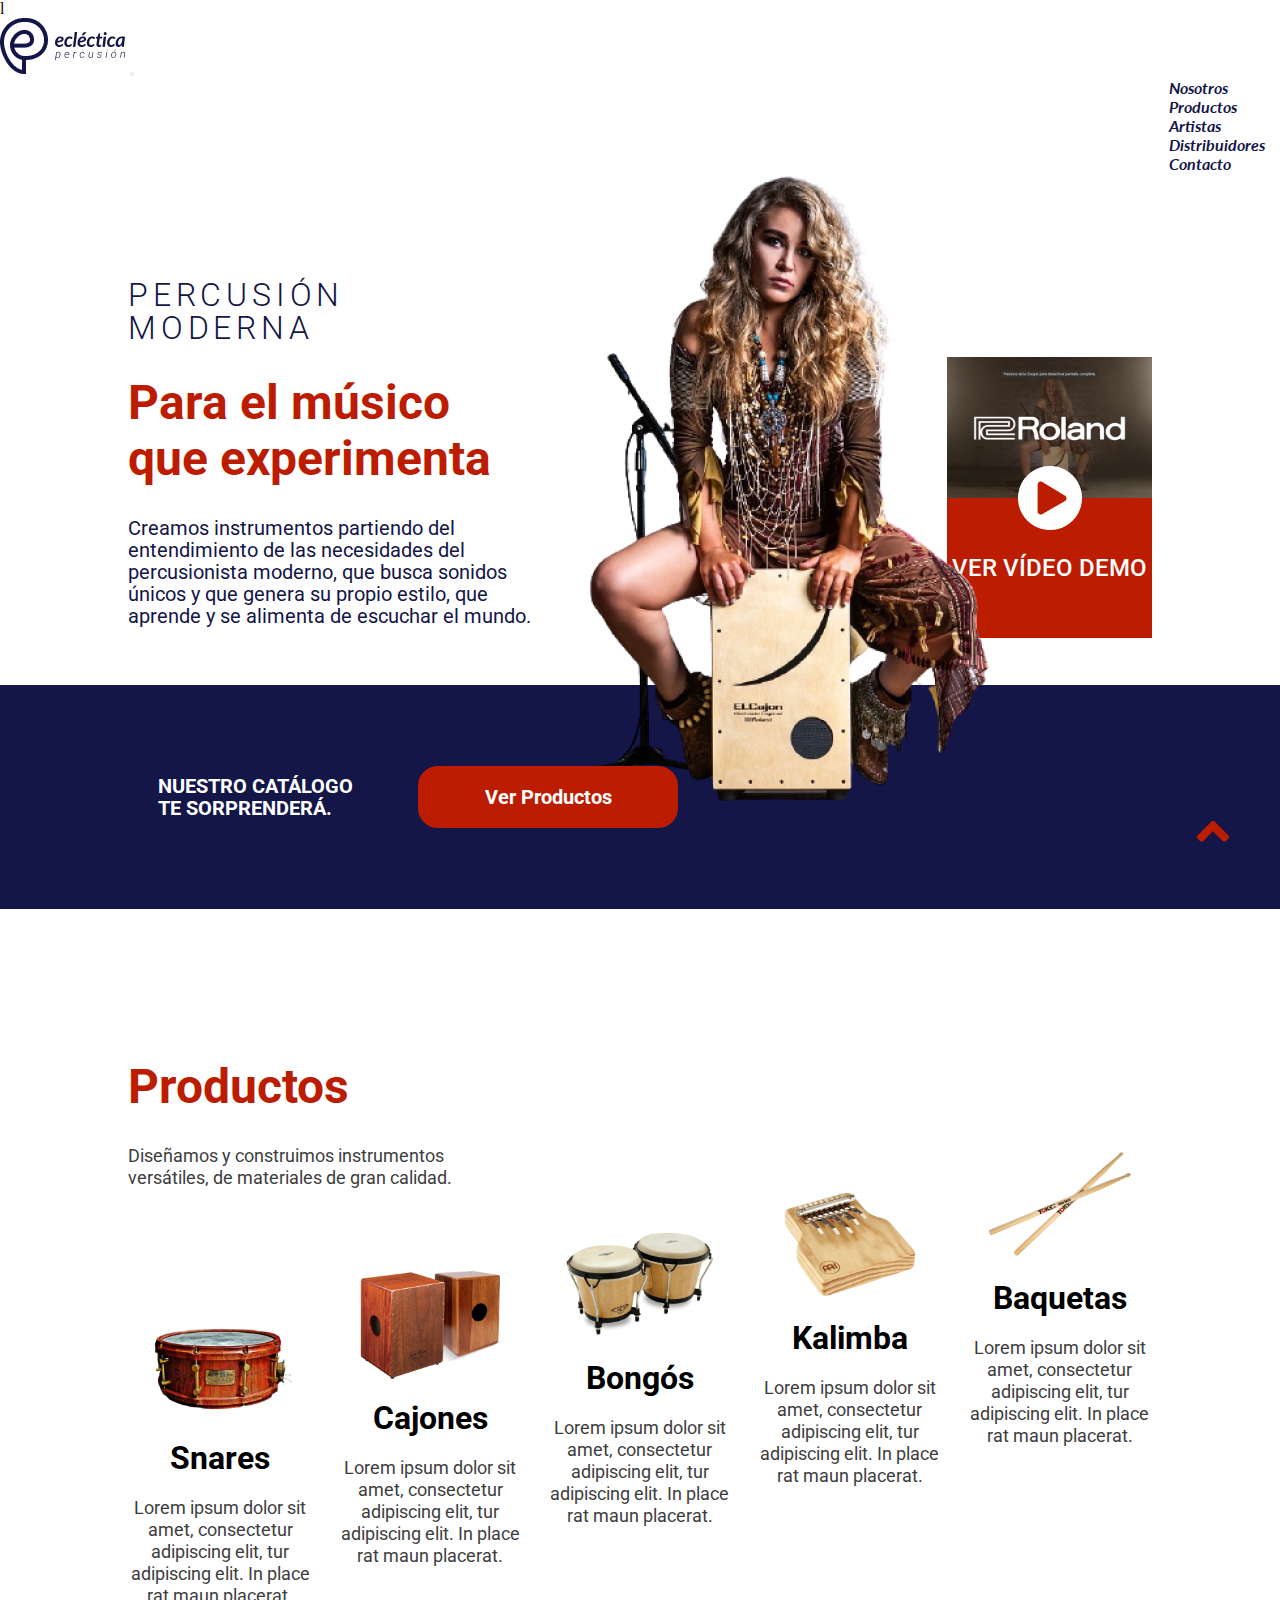
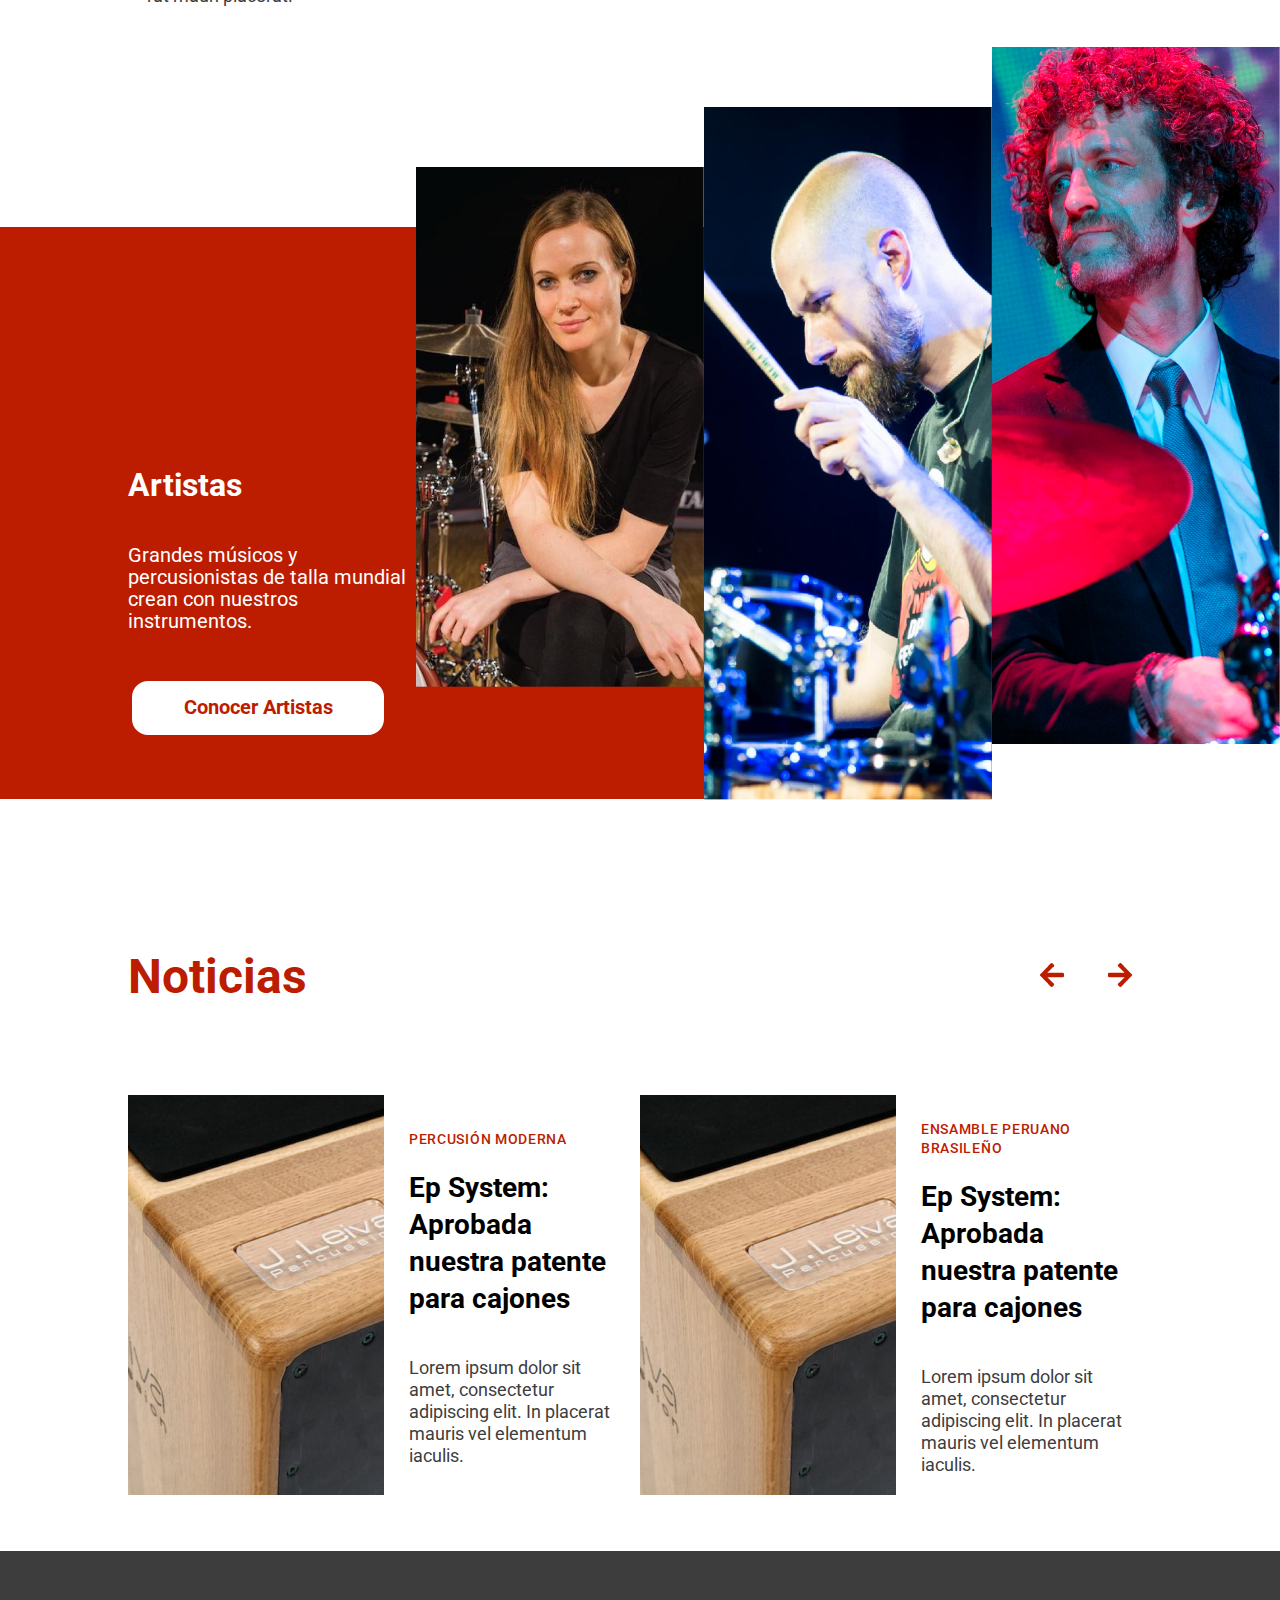
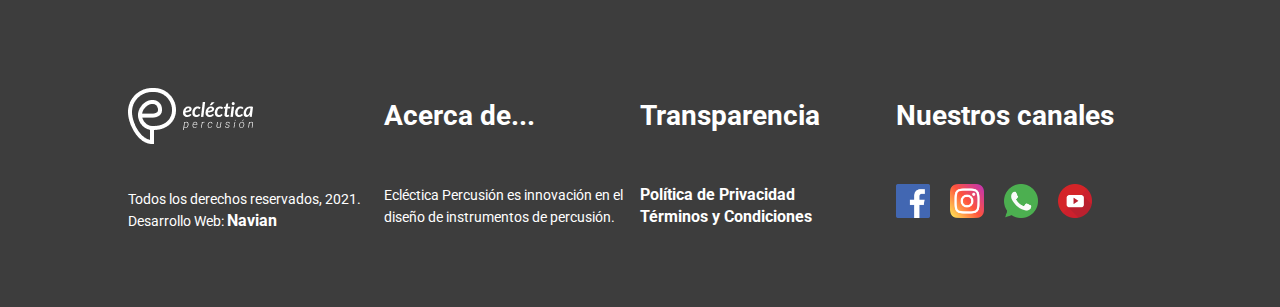
<file: index.html>
<!DOCTYPE html>
<html lang="es">
<head>
    <meta charset="UTF-8">
    <meta http-equiv="X-UA-Compatible" content="IE=edge">
    <meta name="viewport" content="width=device-width, initial-scale=1.0">
    <title>Ecléctica Percusión</title>
    <link rel="stylesheet" href="./CSS/style.css" type="text/css">
    <link rel="stylesheet" href="./CSS/responsive.css" type="text/css">
    <link rel="preconnect" href="https://fonts.googleapis.com">
    <link rel="preconnect" href="https://fonts.gstatic.com" crossorigin>
    <link href="https://fonts.googleapis.com/css2?family=Lato:ital,wght@0,100;0,300;0,400;0,700;0,900;1,100;1,300;1,400;1,700;1,900&family=Roboto:ital,wght@0,300;0,400;0,500;0,700;0,900;1,300;1,400;1,500;1,700;1,900&display=swap" rel="stylesheet">
    <link href="https://cdn.jsdelivr.net/npm/bootstrap@5.1.1/dist/css/bootstrap.min.css" rel="stylesheet" integrity="sha384-F3w7mX95PdgyTmZZMECAngseQB83DfGTowi0iMjiWaeVhAn4FJkqJByhZMI3AhiU" crossorigin="anonymous">l
</head>

<body>

    <!-- Cabecera -->
   <header>
        <nav class="navbar navbar-expand-lg">
            <div class="container">
                <a class="navbar-brand" href="#">
                    <img src="./Images/logo-eclecticapercusion.png" alt="Ecléctica Percusión">
                </a>

                <button class="navbar-toggler" type="button" data-bs-toggle="collapse" data-bs-target="#navbarNav" aria-controls="navbarNav" aria-expanded="false" aria-label="Toggle navigation">
                    <span class="navbar-toggler-icon"></span>
                </button>

                <div class="collapse navbar-collapse menu" id="navbarNav">
                    <ul class="navbar-nav">
                        <li class="nav-item">
                             <a class="nav-link mouse" href="./nosotros.html">Nosotros</a>
                        </li>
             
                        <li class="nav-item">
                            <a class="nav-link mouse" href="./productos.html">Productos</a>
                        </li>
                    
                        <li class="nav-item">
                            <a class="nav-link mouse" href="./artistas.html">Artistas</a>
                        </li>

                        <li class="nav-item">
                            <a class="nav-link mouse" href="./distribuidores.html">Distribuidores</a>
                        </li>

                        <li class="nav-item">
                            <a class="nav-link mouse" href="./contacto.html">Contacto</a>
                        </li>
                    </ul>
                </div>
            </div>
        </nav>
   </header>

  
    <!-- Empieza el contenido -->

    <main>
        <section class="intro">

            <div class="saludo">
                <h1>Percusión Moderna</h1>
                <h2>Para el músico <br> que experimenta</h2>
                <p class="textUno">Creamos instrumentos partiendo del entendimiento de las necesidades del percusionista moderno, que busca sonidos únicos y que genera su propio estilo, que aprende y se alimenta de escuchar el mundo.</p>
            </div>

            <div class="heidi">
                <img src="./Images/heidijubert-home.png" alt="Heidi Jubert en Ecléctica Percusión">
            </div>
                
            <div class="videoDemo">
                <div>
                    <img class="captureVideo" src="./Images/VIDEO-HOME.png" alt="Vídeo Heidi">
                </div>

                <div>
                    <img class="playBoton" src="./Images/play-videodemo.png" alt="Play vídeo demo">
                </div>

                <div class="boxRedDemo">
                    <p class="txtDemo">Ver vídeo demo</p>
                </div>
            </div>

        </section>

        <section class="backBotonera">
            <div class="botoneraHome">
                <p class="callBoton">Nuestro catálogo te sorprenderá.</p>
                <button class="bNaranja"></a> Ver Productos </button>
            </div>
        </section>

        <SECt>
            <div class="container"></div>
        </SECt>


<!-- Productos Home -->
        <section class="prodSection">
            <div>
                <h2>Productos</h2>
                <p class="textProd">Diseñamos y construimos instrumentos versátiles, de materiales de gran calidad.</p>
            </div>
        </section>

        <section class="listaProductos">
            <div class="tarola">
                <img class="iTarola" src="./Images/snare-home 1product-single-home.png" alt="Snares">
                <h3>Snares</h3>
                <p class="pCenter">Lorem ipsum dolor sit amet, consectetur adipiscing elit, tur adipiscing elit. In place rat maun placerat.</p>
            </div>

            <div class="cajones">
                <img class="iTarola" src="./Images/Cajon-product-single-home.png" alt="Cajones">
                <h3>Cajones</h3>
                <p class="pCenter">Lorem ipsum dolor sit amet, consectetur adipiscing elit, tur adipiscing elit. In place rat maun placerat.</p>
            </div>

            <div class="bongo">
                <img class="iTarola" src="./Images/Bongo-product-single-home.png" alt="Bongó">
                <h3>Bongós</h3>
                <p class="pCenter">Lorem ipsum dolor sit amet, consectetur adipiscing elit, tur adipiscing elit. In place rat maun placerat.</p>
            </div>

            <div class="kalimba">
                <img class="iTarola" src="./Images/Kalimba-product-single-home.png" alt="Kalimba">
                <h3>Kalimba</h3>
                <p class="pCenter">Lorem ipsum dolor sit amet, consectetur adipiscing elit, tur adipiscing elit. In place rat maun placerat.</p>
            </div>

            <div class="baquetas">
                <img class="iTarola" src="./Images/Baquetas-product-single-home.png" alt="Baquetas">
                <h3>Baquetas</h3>
                <p class="pCenter">Lorem ipsum dolor sit amet, consectetur adipiscing elit, tur adipiscing elit. In place rat maun placerat.</p>
            </div>

        </section>

<!-- Sección Artistas Home -->
        <section class="artistasHome">
            <div class="gridArtistas">
                <div class="txtArtistas">
                    <h3 class="white">Artistas</h3>
                    <p class="pWhite">Grandes músicos y percusionistas de talla mundial crean con nuestros instrumentos.</p>
                    <button class="bBlanco"> Conocer Artistas</button>
                </div>

                <div class="anika">
                    <img src="./Images/ANIKA-NILES 1.png" alt="Anika">
                </div>

                <div class="benny">
                    <img src="./Images/benny-greb 1.png" alt="Benny">
                </div>

                <div class="jojo">
                    <img src="./Images/jojo-mayer 1.png" alt="jojo">
                </div>
            </div>
            
        </section>

<!-- Sección Blog  -->
        <section class="Noticias">
            <div>
                <h2>Noticias</h2>
            </div>
            <div>
                <img class="flechaIzq" src="./Images/flecha-izquierda.png" alt="flechas">
                <img class="flechaDer" src="./Images/flecha-derecha.png" alt="flechas">
            </div>
        </section>

        <section class="noticiasGrilla">
            <div class="imBlog">
                <img src="./Images/patente-blog.jpg" alt="Patente">
            </div>

            <div class="contNoticia">
                <h4>Percusión Moderna</h4>
                <h3 class="titBlogHome">Ep System: Aprobada nuestra patente para cajones</h3>
                <p>Lorem ipsum dolor sit amet, consectetur adipiscing elit. In placerat mauris vel elementum iaculis.</p>
            </div>

            <div class="imBlog">
                <img src="./Images/patente-blog.jpg" alt="Ensamble">
            </div>

            <div class="contNoticia">
                <h4>Ensamble Peruano Brasileño</h4>
                <h3 class="titBlogHome">Ep System: Aprobada nuestra patente para cajones</h3>
                <p>Lorem ipsum dolor sit amet, consectetur adipiscing elit. In placerat mauris vel elementum iaculis.</p>
            </div>

        </section>
    </main>

    <!-- Acá empieza el pie de página -->
    <footer>
        <section class="suscripcion">
            <div>
                <p>Formulario de suscripción</p>
            </div>
        </section>
        <div class="sectUp">
            <div class="arriba">
                <a href="#inicio"><img src="./Images/up.png" alt="Ir arriba"></a>
            </div>
        </div>

        <section class="footAbajo">
            <div> 
                <img class="logoFoot" src="./Images/logowhite.png" alt="">
                <p class="pWhiteFoot">Todos los derechos reservados, 2021.</p>
                <p class="pWhiteFootFinal">Desarrollo Web: <a class="navian" href="#">Navian</a></p>

            </div>
               
            <div>
                <h3 class="titFoot">Acerca de...</h3>
                <p class="pWhiteFoot">Ecléctica Percusión es innovación en el diseño de instrumentos de percusión.</p>
            </div>
             
            <div>
                <h3 class="titFoot">Transparencia</h3>
                <p class="pWhiteFoot"><a class="navian" href="#">Política de Privacidad</a></p>
                <p class="pWhiteFoot"><a class="navian" href="#">Términos y Condiciones</a></p>
            </div>   

            <div >
                <h3 class="titFoot">Nuestros canales</h3>
                <div class="social">
                    <a href="#" target="_blank" rel="noopener noreferrer"> <img class="iconFoot" src="./Images/facebook.png" alt="Facebook"></a>
                    <a href="#" target="_blank" rel="noopener noreferrer"> <img class="iconFoot" src="./Images/instagram.png" alt="Instagram"></a>
                    <a href="#" target="_blank" rel="noopener noreferrer"> <img class="iconFoot" src="./Images/whatsapp.png" alt="Whatsapp"></a>
                    <a href="#" target="_blank" rel="noopener noreferrer"> <img class="iconFoot" src="./Images/youtube.png" alt="Youtube"></a>
                </div>
            </div>
        </section>
    </footer>
    <script src="https://cdn.jsdelivr.net/npm/bootstrap@5.1.1/dist/js/bootstrap.bundle.min.js" integrity="sha384-/bQdsTh/da6pkI1MST/rWKFNjaCP5gBSY4sEBT38Q/9RBh9AH40zEOg7Hlq2THRZ" crossorigin="anonymous"></script>
</body>
</html>
</file>
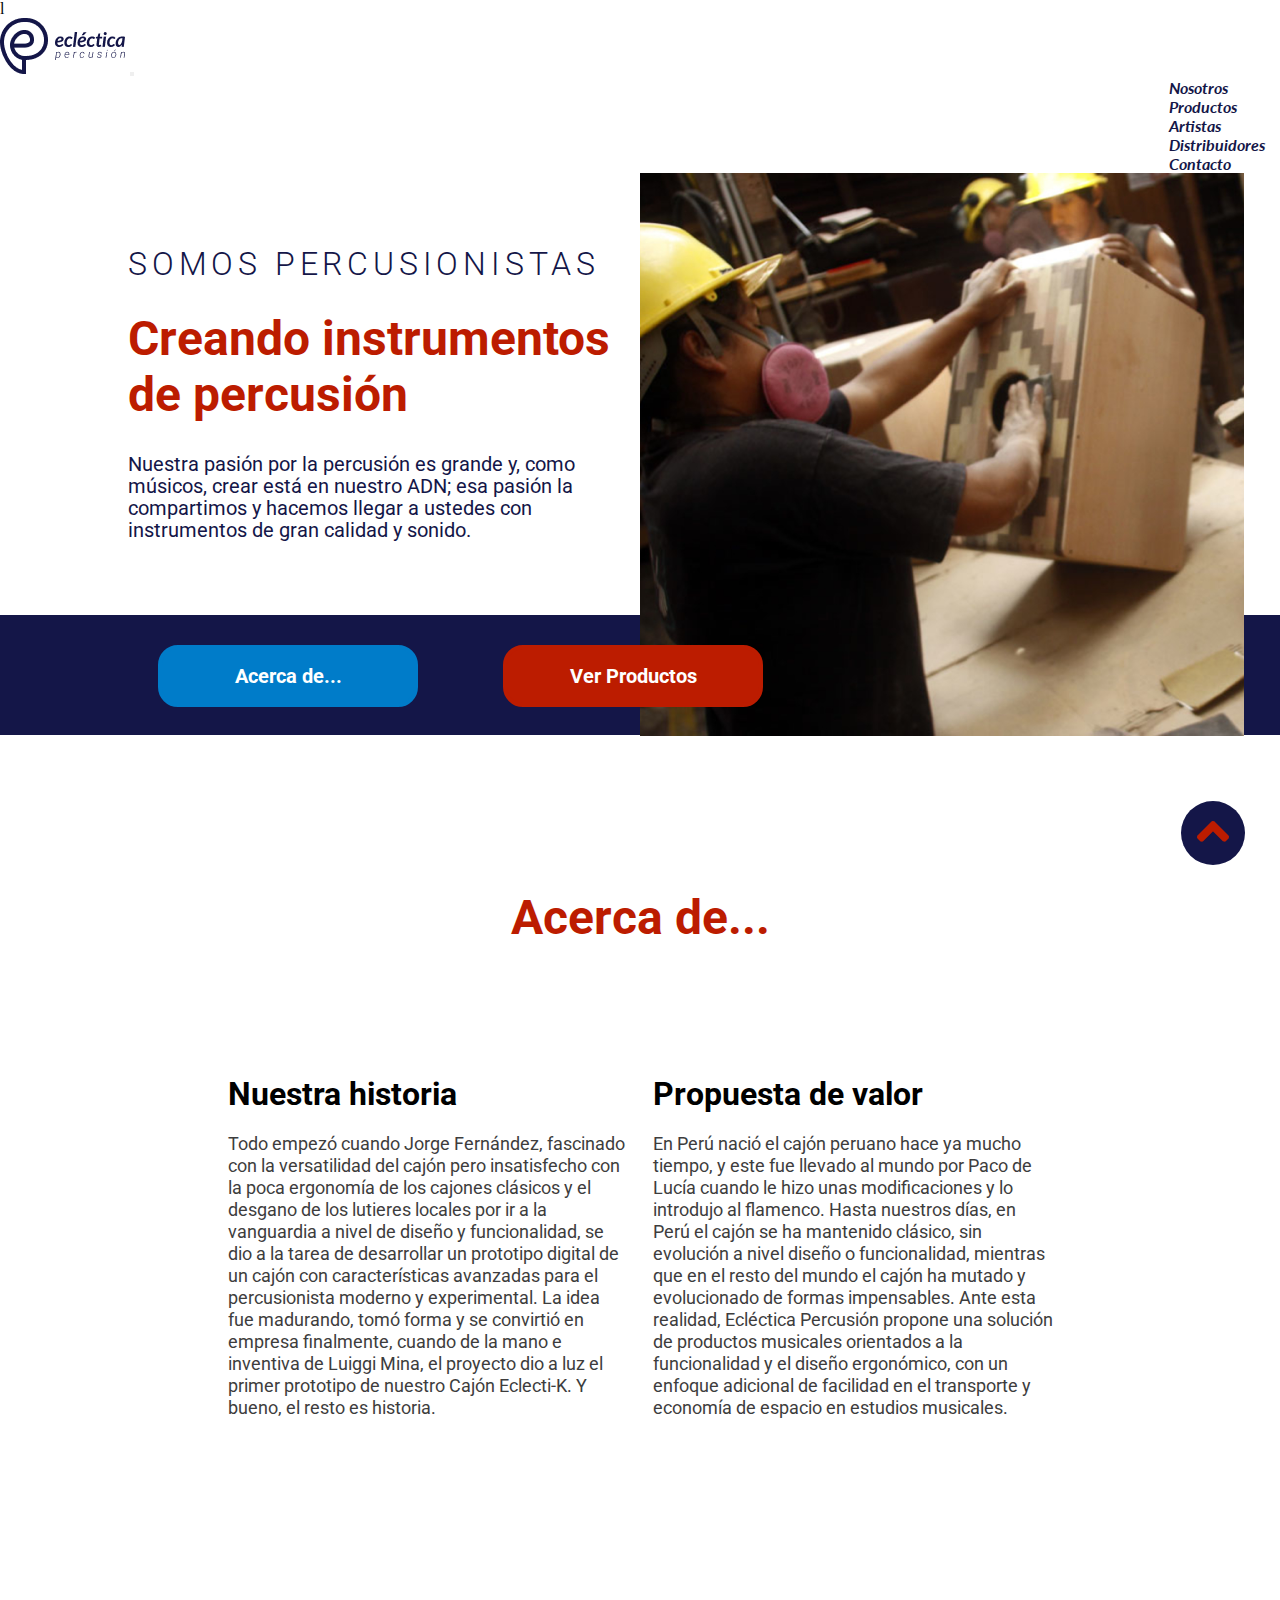
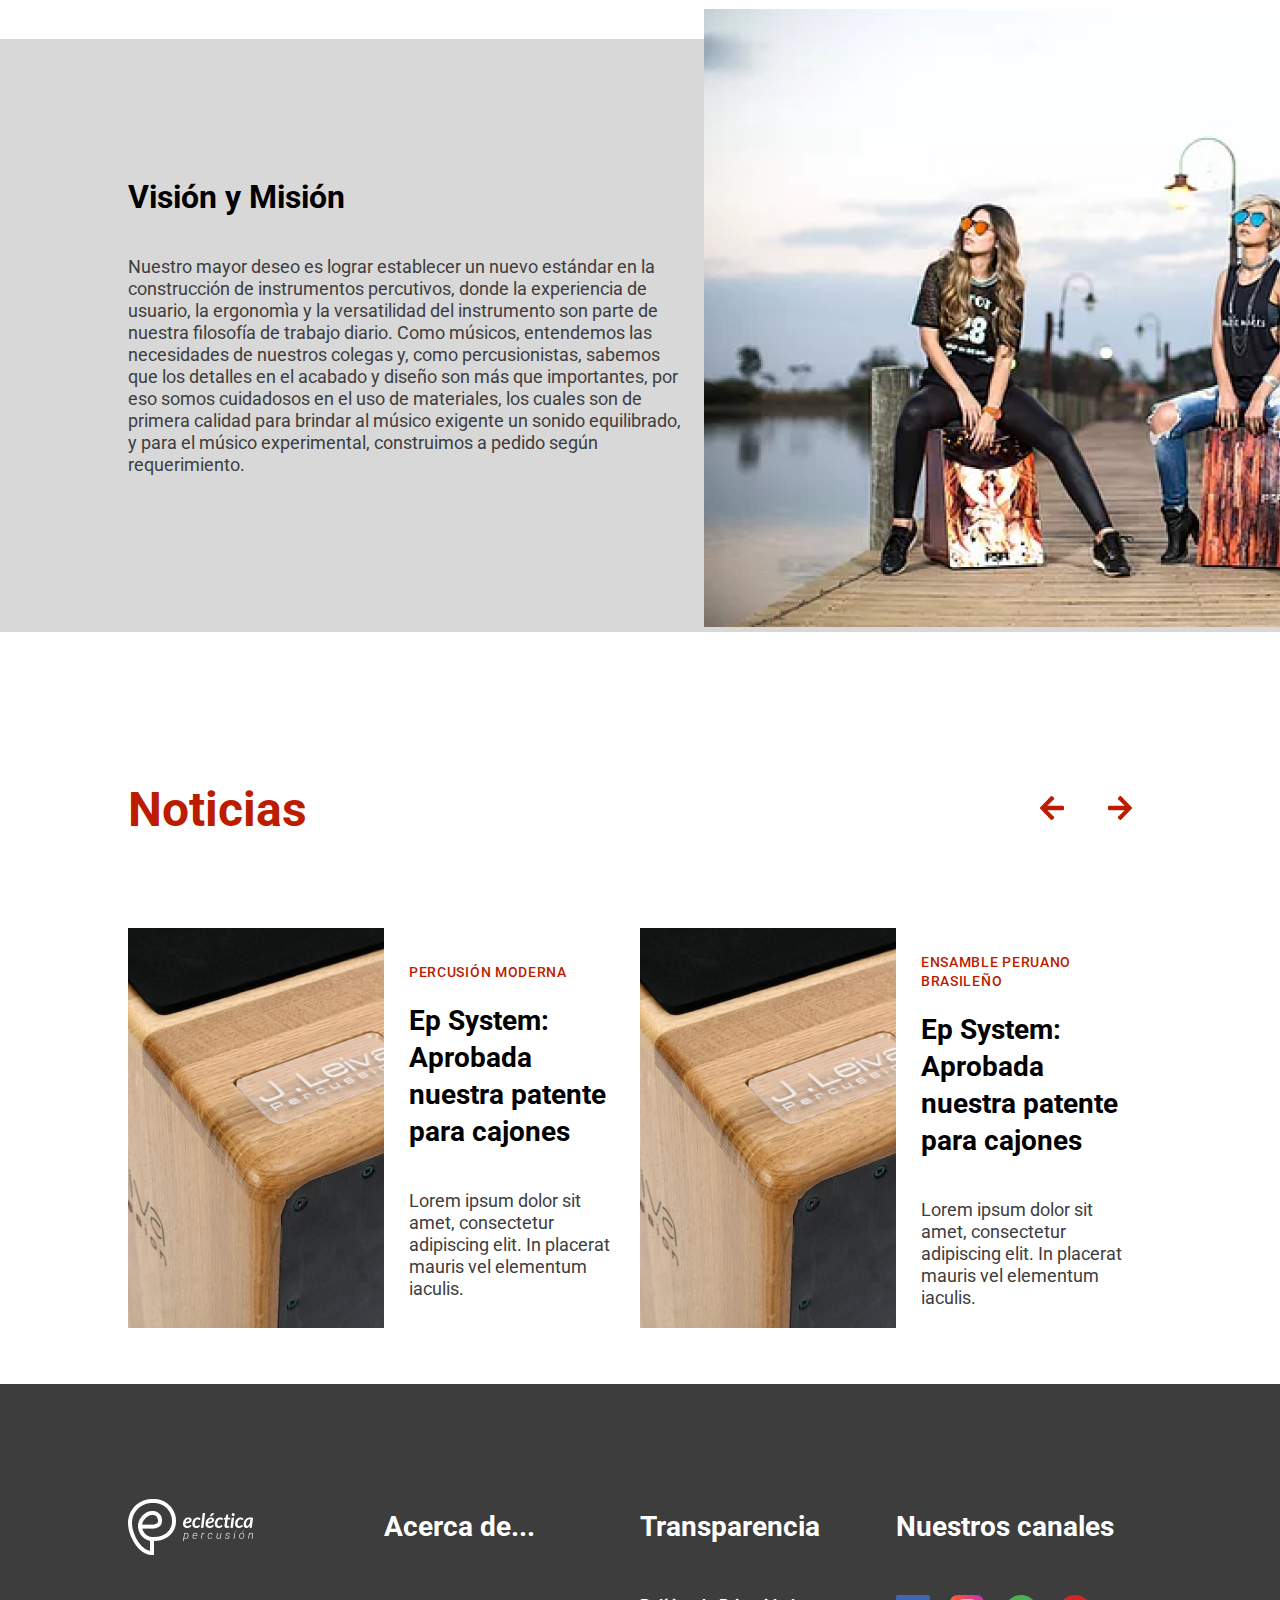
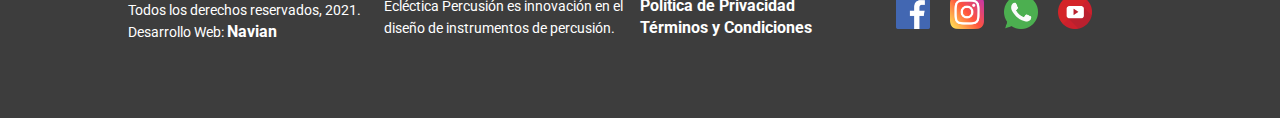
<file: artistas.html>
<!DOCTYPE html>
<html lang="es">
    <head>
        <meta charset="UTF-8">
        <meta http-equiv="X-UA-Compatible" content="IE=edge">
        <meta name="viewport" content="width=device-width, initial-scale=1.0">
        <title>Ecléctica Percusión</title>
        <link rel="stylesheet" href="./CSS/style.css" type="text/css">
        <link rel="stylesheet" href="./CSS/responsive.css" type="text/css">
        <link rel="preconnect" href="https://fonts.googleapis.com">
        <link rel="preconnect" href="https://fonts.gstatic.com" crossorigin>
        <link href="https://fonts.googleapis.com/css2?family=Lato:ital,wght@0,100;0,300;0,400;0,700;0,900;1,100;1,300;1,400;1,700;1,900&family=Roboto:ital,wght@0,300;0,400;0,500;0,700;0,900;1,300;1,400;1,500;1,700;1,900&display=swap" rel="stylesheet">
        <link href="https://cdn.jsdelivr.net/npm/bootstrap@5.1.1/dist/css/bootstrap.min.css" rel="stylesheet" integrity="sha384-F3w7mX95PdgyTmZZMECAngseQB83DfGTowi0iMjiWaeVhAn4FJkqJByhZMI3AhiU" crossorigin="anonymous">l
    </head>

<body>

    <!-- Cabecera -->
    <header>
        <nav class="navbar navbar-expand-lg">
            <div class="container">
                <a class="navbar-brand" href="./index.html">
                    <img src="./Images/logo-eclecticapercusion.png" alt="Ecléctica Percusión">
                </a>

                <button class="navbar-toggler" type="button" data-bs-toggle="collapse" data-bs-target="#navbarNav" aria-controls="navbarNav" aria-expanded="false" aria-label="Toggle navigation">
                    <span class="navbar-toggler-icon"></span>
                </button>

                <div class="collapse navbar-collapse menu" id="navbarNav">
                    <ul class="navbar-nav">
                        <li class="nav-item">
                             <a class="nav-link active mouse" aria-current="page" href="./nosotros.html">Nosotros</a>
                        </li>
             
                        <li class="nav-item">
                            <a class="nav-link mouse" href="./productos.html">Productos</a>
                        </li>
                    
                        <li class="nav-item">
                            <a class="nav-link mouse" href="./artistas.html">Artistas</a>
                        </li>

                        <li class="nav-item">
                            <a class="nav-link mouse" href="./distribuidores.html">Distribuidores</a>
                        </li>

                        <li class="nav-item">
                            <a class="nav-link mouse" href="./contacto.html">Contacto</a>
                        </li>
                    </ul>
                </div>
            </div>
        </nav>
   </header>

    <!-- Empieza el contenido -->

    <main>
        <section class="nosIntro">

            <div class="saludoNos">
                <h1>Somos percusionistas</h1>
                <h2>Creando instrumentos de percusión</h2>
                <p class="textUno">Nuestra pasión por la percusión es grande y, como músicos, crear está en nuestro ADN; esa pasión la compartimos y hacemos llegar a ustedes con instrumentos de gran calidad y sonido.</p>
            </div>

            <div class="portadaNos">
                <img src="./Images/nosotros-portada.png" alt="Somos Percusionistas">
            </div>
                
        </section>

        <section class="backAzulNos">
            <div class="botoneraNos">
                <button class="bCeleste"></a> Acerca de... </button>
                <button class="bNaranja"></a> Ver Productos </button>
            </div>
        </section>

        <SECt>
            <div class="container"></div>
        </SECt>


<!-- Productos Home -->
        <section class="acercaSection">
            <div>
                <h2 class="acerca">Acerca de...</h2>
            </div>
        </section>

        <section class="acercaDatos">
            <div>
                <h3 class="nos">Nuestra historia</h3>
                <p class="textProd">Todo empezó cuando Jorge Fernández, fascinado con la versatilidad del cajón pero insatisfecho con la poca ergonomía de los cajones clásicos y el desgano de los lutieres locales por ir a la vanguardia a nivel de diseño y funcionalidad, se dio a la tarea de desarrollar un prototipo digital de un cajón con características avanzadas para el percusionista moderno y experimental.
                La idea fue madurando, tomó forma y se convirtió en empresa finalmente, cuando de la mano e inventiva de Luiggi Mina, el proyecto dio a luz el primer prototipo de nuestro Cajón Eclecti-K. Y bueno, el resto es historia.</p>
            </div>
            <div>
                <h3 class="nos">Propuesta de valor</h3>
                <p class="textProd">En Perú nació el cajón peruano hace ya mucho tiempo, y este fue llevado al mundo por Paco de Lucía cuando le hizo unas modificaciones y lo introdujo al flamenco. Hasta nuestros días, en Perú el cajón se ha mantenido clásico, sin evolución a nivel diseño o funcionalidad, mientras que en el resto del mundo el cajón ha mutado y evolucionado de formas impensables.
                Ante esta realidad, Ecléctica Percusión propone una solución de productos musicales orientados a la funcionalidad y el diseño ergonómico, con un enfoque adicional de facilidad en el transporte y economía de espacio en estudios musicales.</p>
            </div>
            

        </section>

<!-- Sección Artistas Home -->
        <section class="sectVm">
            <div class="gridVm">
                <div class="txtVm">
                    <h3>Visión y Misión</h3>
                    <p class="textVm">Nuestro mayor deseo es lograr establecer un nuevo estándar en la construcción de instrumentos percutivos, donde la experiencia de usuario, la ergonomìa y la versatilidad del instrumento son parte de nuestra filosofía de trabajo diario.
                    Como músicos, entendemos las necesidades de nuestros colegas y, como percusionistas, sabemos que los detalles en el acabado y diseño son más que importantes, por eso somos cuidadosos en el uso de materiales, los cuales son de primera calidad para brindar al músico exigente un sonido equilibrado, y para el músico experimental, construimos a pedido según requerimiento.</p>
                </div>

                <div class="imgVM">
                    <img src="./Images/imgVM.png" alt="Visión y Misión">
                </div>

            </div>
            
        </section>

<!-- Sección Blog  -->
        <section class="Noticias">
            <div>
                <h2>Noticias</h2>
            </div>
            <div>
                <img class="flechaIzq" src="./Images/flecha-izquierda.png" alt="flechas">
                <img class="flechaDer" src="./Images/flecha-derecha.png" alt="flechas">
            </div>
        </section>

        <section class="noticiasGrilla">
            <div class="imBlog">
                <img src="./Images/patente-blog.jpg" alt="Patente">
            </div>

            <div class="contNoticia">
                <h4>Percusión Moderna</h4>
                <h3 class="titBlogHome">Ep System: Aprobada nuestra patente para cajones</h3>
                <p>Lorem ipsum dolor sit amet, consectetur adipiscing elit. In placerat mauris vel elementum iaculis.</p>
            </div>

            <div class="imBlog">
                <img src="./Images/patente-blog.jpg" alt="Ensamble">
            </div>

            <div class="contNoticia">
                <h4>Ensamble Peruano Brasileño</h4>
                <h3 class="titBlogHome">Ep System: Aprobada nuestra patente para cajones</h3>
                <p>Lorem ipsum dolor sit amet, consectetur adipiscing elit. In placerat mauris vel elementum iaculis.</p>
            </div>

        </section>
    </main>

    <!-- Acá empieza el pie de página -->
    <footer>
        <div class="sectUp">
            <div class="arriba">
                <a href="#inicio"><img src="./Images/up.png" alt="Ir arriba"></a>
            </div>
        </div>

       <section class="footAbajo">
            <div> 
                <img class="logoFoot" src="./Images/logowhite.png" alt="">
                <p class="pWhiteFoot">Todos los derechos reservados, 2021.</p>
                <p class="pWhiteFootFinal">Desarrollo Web: <a class="navian" href="#">Navian</a></p>

            </div>
               
            <div>
                <h3 class="titFoot">Acerca de...</h3>
                <p class="pWhiteFoot">Ecléctica Percusión es innovación en el diseño de instrumentos de percusión.</p>
            </div>
             
            <div>
                <h3 class="titFoot">Transparencia</h3>
                <p class="pWhiteFoot"><a class="navian" href="#">Política de Privacidad</a></p>
                <p class="pWhiteFoot"><a class="navian" href="#">Términos y Condiciones</a></p>
            </div>   

            <div >
                <h3 class="titFoot">Nuestros canales</h3>
                <div class="social">
                    <a href="#" target="_blank" rel="noopener noreferrer"> <img class="iconFoot" src="./Images/facebook.png" alt="Facebook"></a>
                    <a href="#" target="_blank" rel="noopener noreferrer"> <img class="iconFoot" src="./Images/instagram.png" alt="Instagram"></a>
                    <a href="#" target="_blank" rel="noopener noreferrer"> <img class="iconFoot" src="./Images/whatsapp.png" alt="Whatsapp"></a>
                    <a href="#" target="_blank" rel="noopener noreferrer"> <img class="iconFoot" src="./Images/youtube.png" alt="Youtube"></a>
                </div>
            </div>
        </section>
    </footer>
    <script src="https://cdn.jsdelivr.net/npm/bootstrap@5.1.1/dist/js/bootstrap.bundle.min.js" integrity="sha384-/bQdsTh/da6pkI1MST/rWKFNjaCP5gBSY4sEBT38Q/9RBh9AH40zEOg7Hlq2THRZ" crossorigin="anonymous"></script>
</body>
</html>
</file>
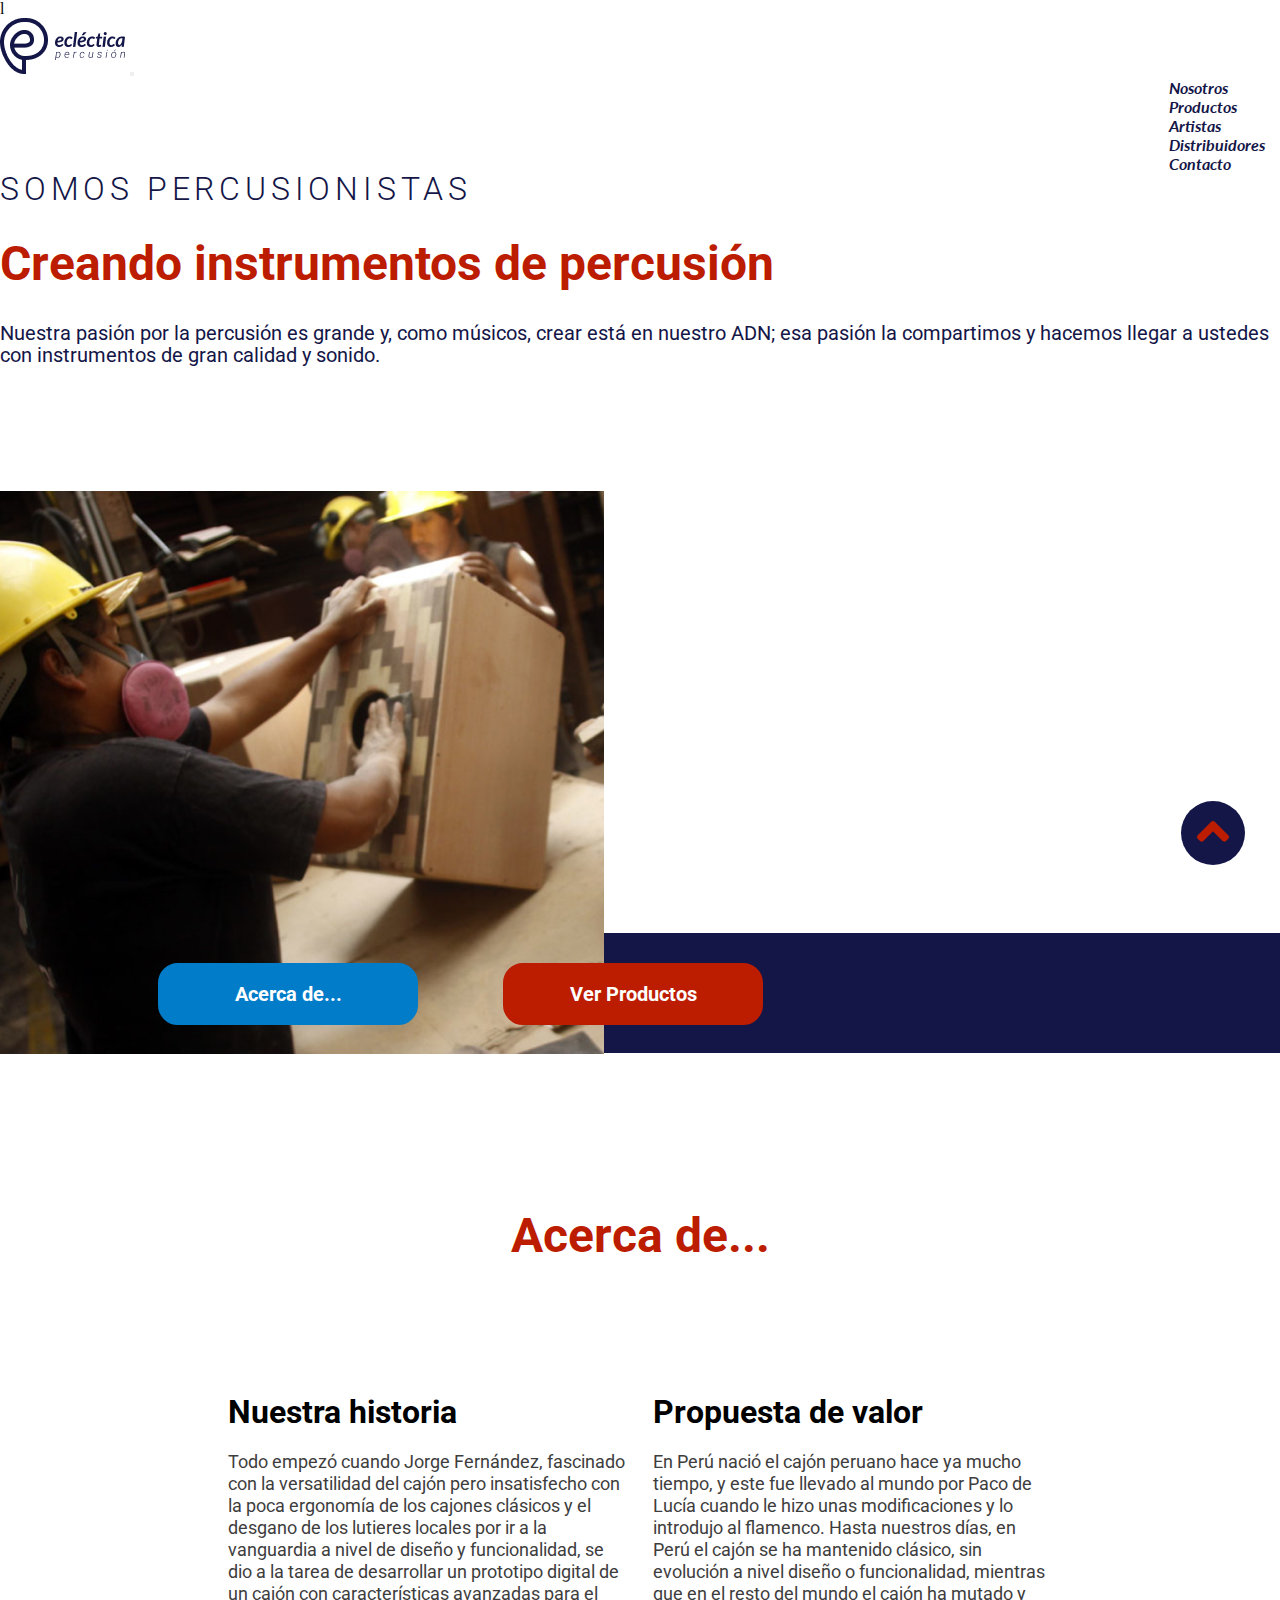
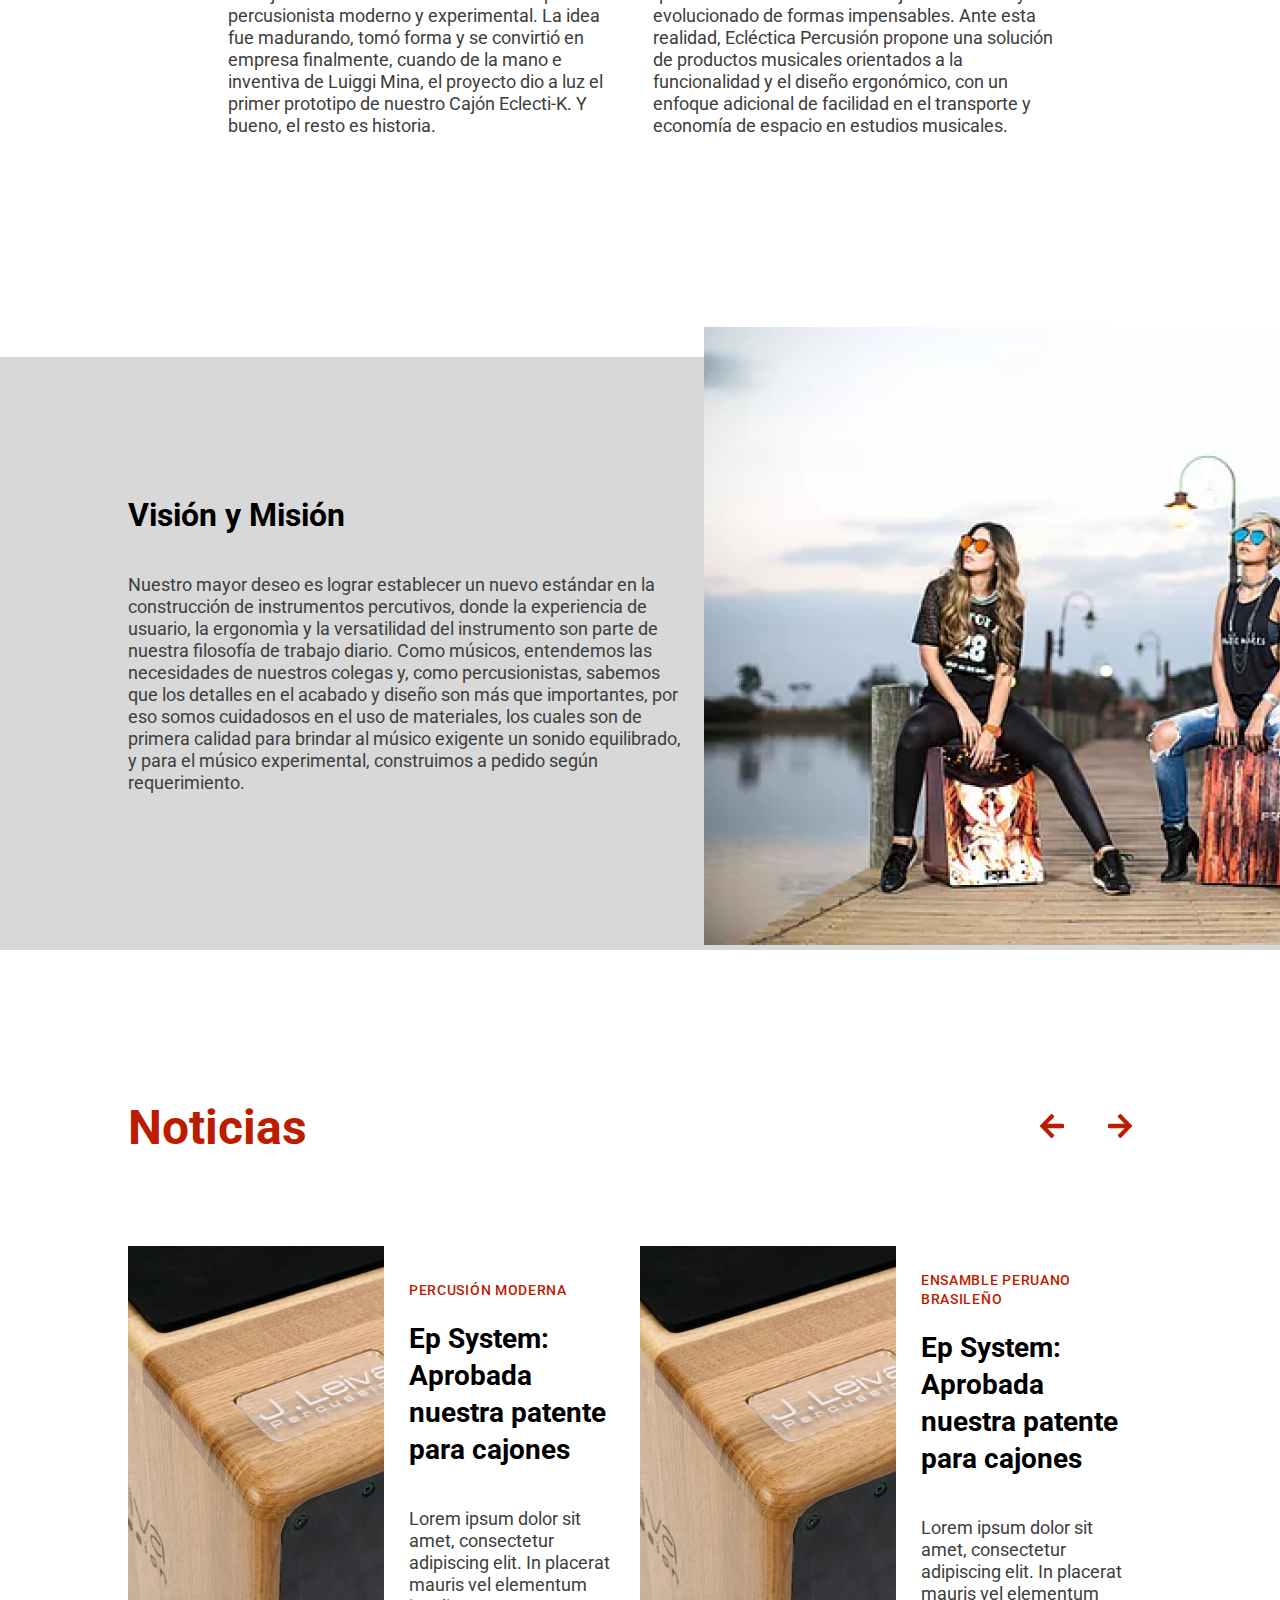
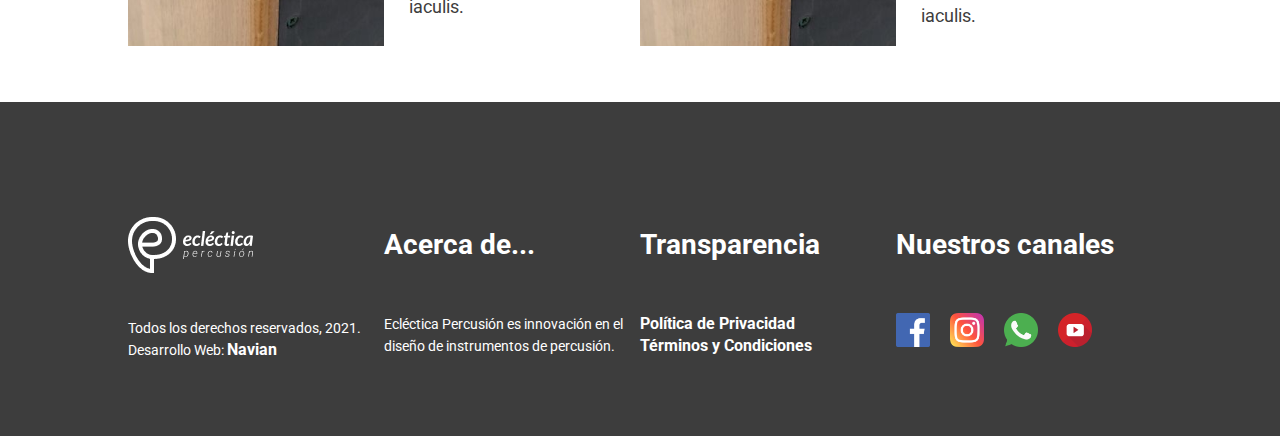
<file: nosotros.html>
<!DOCTYPE html>
<html lang="es">
    <head>
        <meta charset="UTF-8">
        <meta http-equiv="X-UA-Compatible" content="IE=edge">
        <meta name="viewport" content="width=device-width, initial-scale=1.0">
        <title>Ecléctica Percusión</title>
        <link rel="stylesheet" href="./CSS/style.css" type="text/css">
        <link rel="stylesheet" href="./CSS/responsive.css" type="text/css">
        <link rel="preconnect" href="https://fonts.googleapis.com">
        <link rel="preconnect" href="https://fonts.gstatic.com" crossorigin>
        <link href="https://fonts.googleapis.com/css2?family=Lato:ital,wght@0,100;0,300;0,400;0,700;0,900;1,100;1,300;1,400;1,700;1,900&family=Roboto:ital,wght@0,300;0,400;0,500;0,700;0,900;1,300;1,400;1,500;1,700;1,900&display=swap" rel="stylesheet">
        <link href="https://cdn.jsdelivr.net/npm/bootstrap@5.1.1/dist/css/bootstrap.min.css" rel="stylesheet" integrity="sha384-F3w7mX95PdgyTmZZMECAngseQB83DfGTowi0iMjiWaeVhAn4FJkqJByhZMI3AhiU" crossorigin="anonymous">l
    </head>

<body>

    <!-- Cabecera -->
    <header>
        <nav class="navbar navbar-expand-lg">
            <div class="container">
                <a class="navbar-brand" href="./index.html">
                    <img src="./Images/logo-eclecticapercusion.png" alt="Ecléctica Percusión">
                </a>

                <button class="navbar-toggler" type="button" data-bs-toggle="collapse" data-bs-target="#navbarNav" aria-controls="navbarNav" aria-expanded="false" aria-label="Toggle navigation">
                    <span class="navbar-toggler-icon"></span>
                </button>

                <div class="collapse navbar-collapse menu" id="navbarNav">
                    <ul class="navbar-nav">
                        <li class="nav-item">
                             <a class="nav-link active mouse" aria-current="page" href="./nosotros.html">Nosotros</a>
                        </li>
             
                        <li class="nav-item">
                            <a class="nav-link mouse" href="./productos.html">Productos</a>
                        </li>
                    
                        <li class="nav-item">
                            <a class="nav-link mouse" href="./artistas.html">Artistas</a>
                        </li>

                        <li class="nav-item">
                            <a class="nav-link mouse" href="./distribuidores.html">Distribuidores</a>
                        </li>

                        <li class="nav-item">
                            <a class="nav-link mouse" href="./contacto.html">Contacto</a>
                        </li>
                    </ul>
                </div>
            </div>
        </nav>
   </header>

    <!-- Empieza el contenido -->

    <main>
        <section class="container">
            <div class="row">
                <div class="col-6 col-sm-6 saludoNos">
                    <h1>Somos percusionistas</h1>
                    <h2>Creando instrumentos de percusión</h2>
                    <p class="textUno">Nuestra pasión por la percusión es grande y, como músicos, crear está en nuestro ADN; esa pasión la compartimos y hacemos llegar a ustedes con instrumentos de gran calidad y sonido.</p>
                </div>

                <div class="col-6 col-sm-6 portadaNos">
                    <img src="./Images/nosotros-portada.png" alt="Somos Percusionistas">
                </div>
            </div>    
        </section>

        <section class="backAzulNos">
            <div class="botoneraNos">
                <button class="bCeleste"></a> Acerca de... </button>
                <button class="bNaranja"></a> Ver Productos </button>
            </div>
        </section>

        <SECt>
            <div class="container"></div>
        </SECt>


<!-- Productos Home -->
        <section class="acercaSection">
            <div>
                <h2 class="acerca">Acerca de...</h2>
            </div>
        </section>

        <section class="acercaDatos">
            <div>
                <h3 class="nos">Nuestra historia</h3>
                <p class="textProd">Todo empezó cuando Jorge Fernández, fascinado con la versatilidad del cajón pero insatisfecho con la poca ergonomía de los cajones clásicos y el desgano de los lutieres locales por ir a la vanguardia a nivel de diseño y funcionalidad, se dio a la tarea de desarrollar un prototipo digital de un cajón con características avanzadas para el percusionista moderno y experimental.
                La idea fue madurando, tomó forma y se convirtió en empresa finalmente, cuando de la mano e inventiva de Luiggi Mina, el proyecto dio a luz el primer prototipo de nuestro Cajón Eclecti-K. Y bueno, el resto es historia.</p>
            </div>
            <div>
                <h3 class="nos">Propuesta de valor</h3>
                <p class="textProd">En Perú nació el cajón peruano hace ya mucho tiempo, y este fue llevado al mundo por Paco de Lucía cuando le hizo unas modificaciones y lo introdujo al flamenco. Hasta nuestros días, en Perú el cajón se ha mantenido clásico, sin evolución a nivel diseño o funcionalidad, mientras que en el resto del mundo el cajón ha mutado y evolucionado de formas impensables.
                Ante esta realidad, Ecléctica Percusión propone una solución de productos musicales orientados a la funcionalidad y el diseño ergonómico, con un enfoque adicional de facilidad en el transporte y economía de espacio en estudios musicales.</p>
            </div>
            

        </section>

<!-- Sección Artistas Home -->
        <section class="sectVm">
            <div class="gridVm">
                <div class="txtVm">
                    <h3>Visión y Misión</h3>
                    <p class="textVm">Nuestro mayor deseo es lograr establecer un nuevo estándar en la construcción de instrumentos percutivos, donde la experiencia de usuario, la ergonomìa y la versatilidad del instrumento son parte de nuestra filosofía de trabajo diario.
                    Como músicos, entendemos las necesidades de nuestros colegas y, como percusionistas, sabemos que los detalles en el acabado y diseño son más que importantes, por eso somos cuidadosos en el uso de materiales, los cuales son de primera calidad para brindar al músico exigente un sonido equilibrado, y para el músico experimental, construimos a pedido según requerimiento.</p>
                </div>

                <div class="imgVM">
                    <img src="./Images/imgVM.png" alt="Visión y Misión">
                </div>

            </div>
            
        </section>

<!-- Sección Blog  -->
        <section class="Noticias">
            <div>
                <h2>Noticias</h2>
            </div>
            <div>
                <img class="flechaIzq" src="./Images/flecha-izquierda.png" alt="flechas">
                <img class="flechaDer" src="./Images/flecha-derecha.png" alt="flechas">
            </div>
        </section>

        <section class="noticiasGrilla">
            <div class="imBlog">
                <img src="./Images/patente-blog.jpg" alt="Patente">
            </div>

            <div class="contNoticia">
                <h4>Percusión Moderna</h4>
                <h3 class="titBlogHome">Ep System: Aprobada nuestra patente para cajones</h3>
                <p>Lorem ipsum dolor sit amet, consectetur adipiscing elit. In placerat mauris vel elementum iaculis.</p>
            </div>

            <div class="imBlog">
                <img src="./Images/patente-blog.jpg" alt="Ensamble">
            </div>

            <div class="contNoticia">
                <h4>Ensamble Peruano Brasileño</h4>
                <h3 class="titBlogHome">Ep System: Aprobada nuestra patente para cajones</h3>
                <p>Lorem ipsum dolor sit amet, consectetur adipiscing elit. In placerat mauris vel elementum iaculis.</p>
            </div>

        </section>
    </main>

    <!-- Acá empieza el pie de página -->
    <footer>
        <div class="sectUp">
            <div class="arriba">
                <a href="#inicio"><img src="./Images/up.png" alt="Ir arriba"></a>
            </div>
        </div>

       <section class="footAbajo">
            <div> 
                <img class="logoFoot" src="./Images/logowhite.png" alt="">
                <p class="pWhiteFoot">Todos los derechos reservados, 2021.</p>
                <p class="pWhiteFootFinal">Desarrollo Web: <a class="navian" href="#">Navian</a></p>

            </div>
               
            <div>
                <h3 class="titFoot">Acerca de...</h3>
                <p class="pWhiteFoot">Ecléctica Percusión es innovación en el diseño de instrumentos de percusión.</p>
            </div>
             
            <div>
                <h3 class="titFoot">Transparencia</h3>
                <p class="pWhiteFoot"><a class="navian" href="#">Política de Privacidad</a></p>
                <p class="pWhiteFoot"><a class="navian" href="#">Términos y Condiciones</a></p>
            </div>   

            <div >
                <h3 class="titFoot">Nuestros canales</h3>
                <div class="social">
                    <a href="#" target="_blank" rel="noopener noreferrer"> <img class="iconFoot" src="./Images/facebook.png" alt="Facebook"></a>
                    <a href="#" target="_blank" rel="noopener noreferrer"> <img class="iconFoot" src="./Images/instagram.png" alt="Instagram"></a>
                    <a href="#" target="_blank" rel="noopener noreferrer"> <img class="iconFoot" src="./Images/whatsapp.png" alt="Whatsapp"></a>
                    <a href="#" target="_blank" rel="noopener noreferrer"> <img class="iconFoot" src="./Images/youtube.png" alt="Youtube"></a>
                </div>
            </div>
        </section>
    </footer>
    <script src="https://cdn.jsdelivr.net/npm/bootstrap@5.1.1/dist/js/bootstrap.bundle.min.js" integrity="sha384-/bQdsTh/da6pkI1MST/rWKFNjaCP5gBSY4sEBT38Q/9RBh9AH40zEOg7Hlq2THRZ" crossorigin="anonymous"></script>
</body>
</html>
</file>
<file: CSS/style.css>
/* CSS para tarea de Clase 02-03: Asignar color a títulos, párrafos y listas mediante clases y etiquetas*/
* {
    box-sizing: border-box;
    list-style: none;
    margin: 0;
    padding: 0;
}

body {
    width: 100%;
    height: auto;
}
/* Estilos para links normales */
a:link, a:visited, a:active {
    text-decoration:none;
    color: #141648  ;
}

/* Estilos Cabecera */ /* Contenedor de Menú */
.menu{
    flex-basis: auto;
    display: flex !important;
    justify-content: flex-end !important;
}

/* Estilos texto menú */
ul li a.mouse {
    padding: 0 15px 0 15px;
}

ul li a.mouse:hover {
    color: #BC1C00;
    transition: 0.5s;
}

nav ul li {
    color: #141648 ;
    font-family: Lato;
    font-style: italic;
    font-weight: bold;
    font-size: 16px;
    display: flex;
    align-items: center;    
}

/* Estilos Main */

/*  Estilos para sección principal */

.intro {
    width: 80%;
    margin: 0 auto;
    
    display: grid;
    grid-template-columns: 40% 40% 20%;
    align-content: center;
    align-items: center;
}

.nosIntro {
    width: 80%;
    margin-top: 90px;
    margin: 0 auto;
    display: grid;
    grid-template-columns: 50% 50%;
    align-items: center;
}

.portadaNos {
    width: 50%;
    z-index: 10;
}

h1{
    font-family: Roboto;
    font-style: normal;
    font-weight: 300;
    font-size: 28x;
    line-height: 33px;
    letter-spacing: 0.15em;
    text-transform: uppercase;
    
    color: #141648;
}

h2{
    font-family: Roboto;
    font-style: normal;
    font-weight: bold;
    font-size: 48px;
    line-height: 56px;
    display: flex;
    align-items: center;
    color: #BC1C00;
    padding: 30px 0 30px 0;
}
h2.acerca{
    font-family: Roboto;
    font-style: normal;
    font-weight: bold;
    font-size: 48px;
    line-height: 56px;
    align-items: center;
    color: #BC1C00;
    padding: 120px 0 30px 0;
}
.saludo {
    margin-bottom: 90px;
}
.saludoNos {
    margin-bottom: 125px;
}
section div p.textUno{
    font-family: Roboto;
    font-style: normal;
    font-weight: normal;
    font-size: 20px;
    line-height: 22px;
 
    color: #141648;
}

.heidi {
    z-index: 10;
}

.videoDemo {
    width: 100%;
    z-index: 9;
    display: flex;
    flex-direction: column;
    align-items: center;

}

.videoDemo .captureVideo {
    width: 100%;
    height: auto;
    object-fit: contain;
}

.playBoton {
    position: relative;
    margin-top: -38px;
    display: flex;
    justify-content: center;
    align-content: center;
    align-items: center;
}

.playBoton:hover {
    transform: scale(1.2);
    transition: 0.5s;
}

.boxRedDemo {
    background-color: #BC1C00;
    width: 100%;
    height: 140px;
    display: flex;
    justify-content: center;
    align-content: center;
    align-items: center;
    margin-top: -32px;
}

.txtDemo {
    color: white;
    font-family: Roboto;
    font-style: normal;
    font-weight: 500;
    font-size: 24px;
    line-height: 28px;
    align-items: center;
    text-align: center;
    text-transform: uppercase;
}
/* Estilos para franja azul debajo de la sección principal
 */

.backBotonera{
    width: 100%;
    margin: 0 auto;
    margin-top: -137px;
   

    background: #141648;
}

.backAzulNos{
    width: 100%;
    height: 120px;
    margin: -125px auto;
   
    background: #141648;
}

.botoneraHome {
   width: 80%;
   margin: 0 auto;
   display: flex;
   align-content: center;
   justify-content: flex-start;
   align-items: center;

}

.botoneraNos {
   width: 80%;
   margin: 0 auto;
   display: flex;
   align-content: center;
   justify-content: flex-start;
   align-items: center;

}

.callBoton {
    font-family: Roboto;
    font-style: normal;
    font-weight: bold;
    font-size: 20px;
    text-transform: uppercase;
    width: 260px;
    padding: 90px 30px 90px 30px;
    
    color: #FFFFFF; 
}


.bNaranja {
    width: 260px;
    height: 62px;
    margin: 30px;
    z-index: 15;
    
    border: 4px solid #BC1C00;
    box-sizing: border-box;
    border-radius: 20px;

    color: white;
    background-color: #BC1C00;;

    font-family: Roboto;
    font-style: normal;
    font-weight: bold;
    font-size: 20px;
    line-height: 23px;
}

.bCeleste {
    width: 260px;
    height: 62px;
    margin: 30px;
    z-index: 15;
    
    border: 4px solid #007CC9;
    box-sizing: border-box;
    border-radius: 20px;

    color: white;
    background-color: #007CC9;;

    font-family: Roboto;
    font-style: normal;
    font-weight: bold;
    font-size: 20px;
    line-height: 23px;
}

.bNaranja:hover {
    transform: scale(1.05);
    transition: 0.5s;
}
.bCeleste:hover {
    transform: scale(1.05);
    transition: 0.5s;
}

 p {
    font-family: Roboto;
    font-style: normal;
    font-weight: normal;
    font-size: 18px;
    line-height: 22px;
    color: #3D3D3D; 
 }

/* Estilos Productos Home */

.prodSection {
    width: 80%;
    margin: 0 auto;
    padding-top: 120px;
}


.textProd {
    width: 400px;
    font-family: Roboto;
    font-style: normal;
    font-weight: normal;
    font-size: 18px;
    line-height: 22px;
    color: #3D3D3D; 
}

.listaProductos {
    width: 80%;
    display: grid;
    grid-template-columns: repeat(5, 1fr);
    margin: 0 auto;
    padding-top: 120px;
    gap: 25px;
    justify-content: center;
    justify-items: center;
}


.pCenter {
    font-family: Roboto;
    font-style: normal;
    font-weight: normal;
    font-size: 18px;
    line-height: 22px;
    color: #3D3D3D; 
    text-align: center;
    padding-top: 20px;
}

.tarola {
    display: flex;
    flex-direction: column;
    align-content: center;
    align-items: center;
}

.cajones {
    display: flex;
    flex-direction: column;
    align-content: center;
    align-items: center;
    margin-top: -40px;

}

.bongo {
    display: flex;
    flex-direction: column;
    align-content: center;
    align-items: center;
    margin-top: -80px;

}

.kalimba {
    display: flex;
    flex-direction: column;
    align-content: center;
    align-items: center;
    margin-top: -120px;

}

.baquetas {
    display: flex;
    flex-direction: column;
    align-content: center;
    align-items: center;
    margin-top: -160px;
}


h3 {
    font-family: Roboto;
    font-style: normal;
    font-weight: bold;
    font-size: 32px;
    line-height: 37px;
    margin-top: 20px;
    text-align: center;  
}

.iTarola {
    width: 80%;
}

/* Estilos Acerca de, baja la sección principal */

.acercaSection {
    width: 80%;
    margin: 250px auto 0 auto;
    
    display: flex;
    justify-content: center;
}

h2.acerca{
    font-family: Roboto;
    font-style: normal;
    font-weight: bold;
    font-size: 48px;
    line-height: 56px;
    color: #BC1C00;
    padding: 30px 0 30px 0;
}

.acercaDatos {
    width: 50%;
    display: grid;
    grid-template-columns: repeat(2, 1fr);
    margin: 0 auto;
    padding-top: 80px;
    gap: 25px;
    justify-content: center;
    justify-items: center;
}

h3.nos {
    font-family: Roboto;
    font-style: normal;
    font-weight: bold;
    font-size: 32px;
    line-height: 37px;
    margin: 20px 0 20px 0;
    text-align: left;
    
}

/* Estilos Sección Artistas Home */

.artistasHome {
    width: 100%;
    background: #BC1C00;
    margin-top: 220px;
    margin-bottom: 0;
    padding-bottom: 0;
}
.txtArtistas {
    display: flex;
    flex-direction: column;
    flex-wrap: nowrap;
    align-items: flex-start;
    grid-area: a1;
    padding-top: 120px;
}

.bBlanco {
    width: 260px;
    height: 62px;
    margin: 45px 30px 45px 0;
    z-index: 15;
    
    border: 4px solid #BC1C00;
    box-sizing: border-box;
    border-radius: 20px;

    color: #BC1C00;
    background-color: #fff;;

    font-family: Roboto;
    font-style: normal;
    font-weight: bold;
    font-size: 20px;
    line-height: 23px;
}

.bBlanco:hover {
    transform: scale(1.05);
    transition: 0.5s;
}
div.anika {
    grid-area: a2;
    margin-top: -60px;

}

div.anika img {
    width: 100%;
}

div.benny {
    grid-area: a3;
    margin: -120px 0 -5px 0;
}

div.benny img {
    width: 100%;

}

div.jojo {
    grid-area: a4;
    margin-top: -180px;
    background-color: #fff;
}

div.jojo img {
    width: 100%;
}

.gridArtistas {
    width: 90%;
    display: grid;
    grid-template-columns: repeat(4, 25%);
    grid-template-areas: "a1 a2 a3 a4";
    margin: 0 0 auto auto;
}



h3.white {
    font-family: Roboto;
    font-style: normal;
    font-weight: bold;
    font-size: 32px;
    line-height: 37px;
    margin-top: 120px;

    color: #fff;
    text-align: left;
}

.pWhite {
    font-family: Roboto;
    font-style: normal;
    font-weight: normal;
    font-size: 20px;
    line-height: 22px;
    color: white;
    width: 290px;
    margin-top: 40px;
}
/* Visión y Misión en Nosotros */

.sectVm {
    width: 100%;
    background: #D8D8D8;
    margin-top: 220px;
    margin-bottom: 0;
    padding-bottom: 0;
}
.txtVm {
    display: flex;
    flex-direction: column;
    flex-wrap: nowrap;
    align-items: flex-start;
    grid-area: a1;
    padding-top: 120px;
}
.gridVm {
    width: 90%;
    display: grid;
    grid-template-columns: 50% 50%;
    grid-template-areas: "a1 a2 a3 a4";
    margin: 0 0 auto auto;
}

.imgVM {
    margin-top: -30px;
    padding: 0;
}

.textVm {
    width: 560px;
    font-family: Roboto;
    font-style: normal;
    font-weight: normal;
    font-size: 18px;
    line-height: 22px;
    color: #3D3D3D; 
    margin-top: 40px;
}
/* Noticias Home */

section.Noticias {
    width: 80%;
    display: flex;
    justify-content: space-between;
    align-items: center;
    margin: 0 auto;
    padding-top: 120px;
    }

.flechaDer {
    background-color: white;
    padding: 20px;
}
.flechaIzq {
    background-color: white;
    padding: 20px;
}
.flechaDer:hover {
    background-image: linear-gradient(to left, whitesmoke, white);
    padding: 20px;
    transform: translate(10px, 0);
    transition: 0.5s;
}
.flechaIzq:hover {
    background-image: linear-gradient(to right, whitesmoke, white);
    padding: 20px;
    transform: translate(-10px, 0);
    transition: 0.5s;
}

.noticiasGrilla {
    width: 80%;
    display: grid;
    grid-template-columns: 25% 25% 25% 25%;
    margin: 0 auto;
    padding-top: 60px;
}
h4 {
    font-family: Roboto;
    font-style: normal;
    font-weight: 500;
    font-size: 14px;
    line-height: 19px;

    display: flex;
    align-items: center;
    letter-spacing: 0.05em;
    text-transform: uppercase;

    color: #BC1C00;
}

.contNoticia {
    background-color: white;
    padding: 25px;
    display: flex;
    flex-direction: column;
    justify-content: center;
    align-items: flex-start;

}

.titBlogHome {
   font-family: Roboto;
   font-style: normal;
   font-weight: bold;
   font-size: 28px;
   line-height: 37px;
   margin-top: 20px;
   margin-bottom: 20px;
   padding-bottom: 20px;
  text-align: left;
}

/* Botón Arriba */

.sectUp {
    position: fixed;
    bottom: 35px;
    right: 35px;
}

.arriba{
    width: 64px;
    height: 64px;
    background-color: #141648;
    border-radius: 50px;
    display: flex;
    align-items: center;
    justify-content: center;
    
    animation: latidos 1s infinite;
}

@keyframes latidos {
    from { transform: none; }
    33% { transform: scale(1.2); }
    77% { transform: scale(0.9); }
    to { transform: none; }
}

.arriba:hover{
    width: 64px;
    height: 64px;
    background-color: #141648;
    border-radius: 50px;
    display: flex;
    align-items: center;
    justify-content: center;
    
    animation: none;
}
/* Estilos Footer */

footer {
    width: 100%;
    height: auto;
     
    padding-top: 75px;
    padding-bottom: 75px;
    background: #3D3D3D;
    
    margin-top: 50px;
}

.footAbajo {
    width: 80%;
    display: grid;
    grid-template-columns: repeat(4, 1fr);
    align-items: start;
    justify-items: start;
    margin: 0 auto;
}

.logoFoot {
    padding: 40px 0;
}

.titFoot {
    font-family: Roboto;
    font-style: normal;
    font-weight: bold;
    font-size: 28px;
    line-height: 56px;
    color: white;
    text-align: left;
    padding: 20px 0 40px 0;
}
.pWhiteFoot {
    font-family: Roboto;
    font-style: normal;
    font-weight: normal;
    font-size: 14px;
    line-height: 22px;
    color: #ffffff;
}

a.navian {
    font-family: Roboto;
    font-style: normal;
    font-weight: bold;
    font-size: 16px;
    line-height: 22px;
    color: #ffffff;
    
}



hr.lineaFoot {
    width: 80%;
    margin: 50px 240px 50px 240px;
    align-content: center;
}

.pWhiteFootFinal {
    font-family: Roboto;
    font-style: normal;
    font-weight: normal;
    font-size: 14px;
    line-height: 22px;
    color: #ffffff;
    margin-right: 20px;
}


/* Estilos icono footer */

div.social {
    display: flex;

}

.iconFoot {
    width: 54px;
    height: auto;
    padding: 0 20px 0 0;
}

/* Estilos Formulario */

.estiloField {
    padding: 40px;
    border-color: crimson;
}

.tituloForm {
color: crimson;
font-size: 24px;
padding: 20px;
font-weight: bold;
}

label {
color: crimson;
font-weight: bold;
}

input[type="submit"]{
    background: crimson;
    border: none;
    padding: 10px;
    color: white;
}

input[type="Reset"]{
    background: grey;
    border: none;
    padding: 10px;
    color: white;
}

/* Estilos para tablas */

.tabla {
    background-color: white;
    margin-bottom: 50px;
    padding: 100px;
    display: flex;
    justify-content: center;
}

.tablita{
    width: 800px;
    border: 1px solid #000;
    border-spacing: 0;
    }

table thead {
width: 600px;
}

thead {
    background-color: black;
    width: 50%;
    text-align: left;
    vertical-align: top;
    border: 1px solid #000;
    border-spacing: 0;
}

tbody {
    background-color: ghostwhite;
    text-align: left;
    vertical-align: top;
    border: 1px solid #000;
    border-spacing: 0;
}

.introNosotros {
    width: 1440px;
    display: grid;
    grid-template-columns: 2fr 2fr 1fr;
    gap: 20px;
    margin-top: 90px;
    grid-template-areas:
        "saludo heidi videoDemo"
        "backBotoneraNos backBotoneraNos backBotoneraNos";
}

/* Estilos sección principal de Nosotros */
.backBotoneraNos {
    width: 1440px;
    margin-top: -150px;
    margin-bottom: 180px;
    background: #141648;
    padding: 50px;
}

.botoneraNos {
    display: flex;
    flex-direction: row;
    justify-content: flex-start;
    align-items: center;
    gap: 25px;
}

.bAzulNos {
    width: 224px;
    height: 62px;

    border: 4px solid #007CC9;
    box-sizing: border-box;
    border-radius: 20px;

    color: #ffffff;
    background-color: #007CC9;;

    font-family: Roboto;
    font-style: normal;
    font-weight: bold;
    font-size: 20px;
    line-height: 23px; 
}

.bNaranjaNos {
    width: 224px;
    height: 62px;

    border: 4px solid #BC1C00;
    box-sizing: border-box;
    border-radius: 20px;

    color: #ffffff;
    background-color: #BC1C00;;

    font-family: Roboto;
    font-style: normal;
    font-weight: bold;
    font-size: 20px;
    line-height: 23px;
}

.heidiNos {
    z-index: 10;
}   

.videoDemoNos {
    position: relative;
    width: 200px;
    height: 280px;
    top: 380px;
    z-index: 11;
}
</file>
<file: CSS/responsive.css>
@media (max-width: 576px){

    /* Estilos Sección Principal y Franja azul */
    header{
        width: 80%;
        height: 150px;
        padding: 20px 0 20px 0;
        background-color: rgb(255, 255, 255);
        display: flex;
        justify-content: space-between;
        margin: 0 auto;
        flex-direction: column;
        flex-wrap: wrap;
        align-items: center;
        align-content: center;
    } 

    .intro {
        width: 100%;
        margin: 0 auto 0 auto;
        
        display: grid;
        grid-template-columns: 100%;
        grid-template-rows: repeat(2, 1fr);
        align-content: center;
        align-items: center;
    }

    .saludo {
        margin-bottom: 0;
        padding: 25px;
    }

    section div p.textUno{
        font-family: Roboto;
        font-style: normal;
        font-weight: normal;
        font-size: 18px;
        color: #141648;
        width: auto;
    }

    .heidi {
        display: none;
    }

    
    .videoDemo {
        width: 100%;
        z-index: 9;
        display: flex;
        flex-direction: column;
        align-items: center;
        background-color: #141648;
        margin-top: -20px;   
    }

    .backBotonera{
        width: 100%;
        margin: 0 auto;
        background: #141648;
    }

    .botoneraHome {
        width: 90%;
        margin: 0 auto;
        display: flex;
        align-content: center;
        justify-content: flex-start;
        align-items: center;
     
    }

    .callBoton {
        font-family: Roboto;
        font-style: normal;
        font-weight: bold;
        font-size: 20px;
        width: 260px;
        padding: 90px 30px 90px 30px;
        
        color: #FFFFFF; 
    }

    /* Estilos Productos en Home */

    
    .listaProductos {
        width: 80%;
        display: grid;
        grid-template-columns: 100%;
        grid-template-rows: repeat(5, 1fr);
        margin: 0 auto;
        padding-top: 120px;
        gap: 50px;
        justify-content: center;
        justify-items: center;
    }

    .tarola {
        display: flex;
        flex-direction: column;
        align-content: center;
        align-items: center;
        margin-top: 50px;

    }
    
    .cajones {
        display: flex;
        flex-direction: column;
        align-content: center;
        align-items: center;
        margin-top: 50px; 
    }
    
    .bongo {
        display: flex;
        flex-direction: column;
        align-content: center;
        align-items: center;
        margin-top: 50px;
    }
    
    .kalimba {
        display: flex;
        flex-direction: column;
        align-content: center;
        align-items: center;
        margin-top: 50px; 
    }
    
    .baquetas {
        display: flex;
        flex-direction: column;
        align-content: center;
        align-items: center;
        margin-top: 50px;
    }

    .iTarola {
        width: 60%;
    }

    /* Estilos Artistas en Home */
  
    .txtArtistas {
        display: flex;
        flex-direction: column;
        flex-wrap: nowrap;
        align-items: flex-start;
        grid-area: a1;
        padding-top: 100px;
        padding-left: 40px;
    }
    h3.white {
        font-family: Roboto;
        font-style: normal;
        font-weight: bold;
        font-size: 32px;
        line-height: 37px;
        margin-top: 0;
        
        color: #fff;
        text-align: left;
    }

    div.anika {
        grid-area: a2;
        margin-top: 0;
    
    }
    
    div.anika img {
        width: 100%;
        z-index: 20;
    }
    
    div.benny {
        grid-area: a3;
        margin: -100px;
    }
    
    div.benny img {
        width: 81%;    
    }
    
    div.jojo {
        grid-area: a4;
        margin-top: -50px;
        background-color: rgba(255, 255, 255, 0);

    }
    
    div.jojo img {
        width: 100%;
        transform: translate(-70px, 0);
    }

    .gridArtistas {
        width: 100%;
        display: grid;
        grid-template-columns: repeat(3, 33.3%);
        grid-template-rows: auto;
        grid-template-areas:
        ". a4 a3"
        "a1 a1 a1";
    
    }

    /* Estilos para Blog en Home */

    .noticiasGrilla {
        width: 80%;
        display: grid;
        grid-template-columns: 100%;
        grid-template-rows: auto;
        margin: 0 auto;
        padding-top: 0px;
    }

   /* Estilos Footter */

   .footAbajo {
        width: 80%;
        display: grid;
        grid-template-columns: 100%;
        align-items: start;
        justify-items: start;
        margin: 0 auto;
    }



}
</file>
